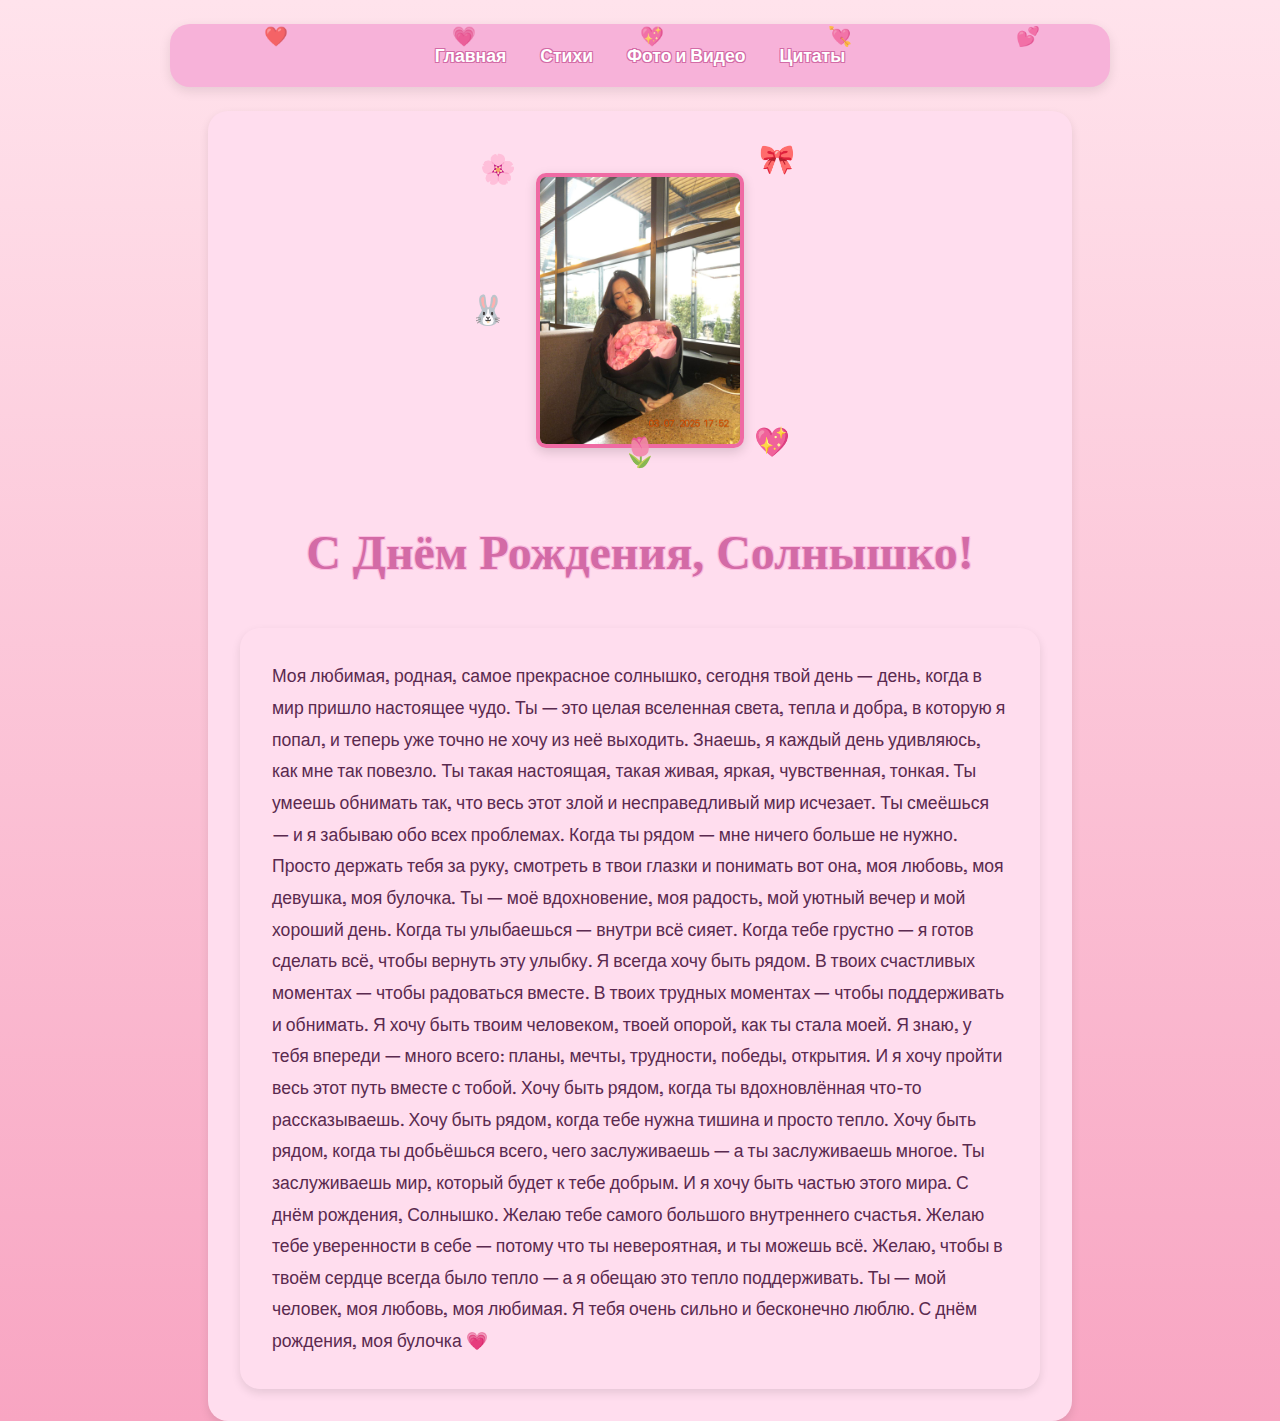
<file: index.html>
<!DOCTYPE html>
<html lang="ru">
<head>
  <meta charset="UTF-8">
  <title>С Днём Рождения!</title>
  <link rel="stylesheet" href="styles.css">
  <link rel="preconnect" href="https://fonts.googleapis.com">
  <link rel="preconnect" href="https://fonts.gstatic.com" crossorigin>
  <link href="https://fonts.googleapis.com/css2?family=Savate:ital,wght@0,200..900;1,200..900" rel="stylesheet">
  <meta name="viewport" content="width=device-width, initial-scale=1.0">
</head>
<body class="main-bg">
  <nav>
    <div class="floating-hearts">
      <span>❤️</span>
      <span>💗</span>
      <span>💖</span>
      <span>💘</span>
      <span>💕</span>
    </div>
    <div class="nav-links">
        <a href="index.html">Главная</a>
        <a href="poems.html">Стихи</a>
        <a href="gallery.html">Фото и Видео</a>
        <a href="quotes.html">Цитаты</a>
  </div>
</nav>


  <section class="greeting">
  <div class="sticker-container">
    <img src="images/photo_4_2025-06-05_16-07-23.jpg" alt="Фото">
    <div class="stickers">
      <span>🌸</span>
      <span>💖</span>
      <span>🐰</span>
      <span>🎀</span>
      <span>🌷</span>
    </div>
  </div>
    <h1>С Днём Рождения, Солнышко!</h1>
    <p class="greeting">Моя любимая, родная, самое прекрасное солнышко, сегодня твой день — день, когда в мир пришло настоящее чудо.
Ты — это целая вселенная света, тепла и добра, в которую я попал, и теперь уже точно не хочу из неё выходить.

Знаешь, я каждый день удивляюсь, как мне так повезло.
Ты такая настоящая, такая живая, яркая, чувственная, тонкая.
Ты умеешь обнимать так, что весь этот злой и несправедливый мир исчезает.
Ты смеёшься — и я забываю обо всех проблемах.

Когда ты рядом — мне ничего больше не нужно. Просто держать тебя за руку, смотреть в твои глазки и понимать вот она, моя любовь, моя девушка, моя булочка.
Ты — моё вдохновение, моя радость, мой уютный вечер и мой хороший день.

Когда ты улыбаешься — внутри всё сияет.
Когда тебе грустно — я готов сделать всё, чтобы вернуть эту улыбку.
Я всегда хочу быть рядом. В твоих счастливых моментах — чтобы радоваться вместе. В твоих трудных моментах — чтобы поддерживать и обнимать. Я хочу быть твоим человеком, твоей опорой, как ты стала моей.

Я знаю, у тебя впереди — много всего: планы, мечты, трудности, победы, открытия.
И я хочу пройти весь этот путь вместе с тобой.
Хочу быть рядом, когда ты вдохновлённая что-то рассказываешь. Хочу быть рядом, когда тебе нужна тишина и просто тепло.
Хочу быть рядом, когда ты добьёшься всего, чего заслуживаешь — а ты заслуживаешь многое.
Ты заслуживаешь мир, который будет к тебе добрым. И я хочу быть частью этого мира.

С днём рождения, Солнышко.
Желаю тебе самого большого внутреннего счастья.
Желаю тебе уверенности в себе — потому что ты невероятная, и ты можешь всё.
Желаю, чтобы в твоём сердце всегда было тепло — а я обещаю это тепло поддерживать.
Ты — мой человек, моя любовь, моя любимая.
Я тебя очень сильно и бесконечно люблю.

С днём рождения, моя булочка 💗</p>
  </section>
</body>
</html>
</file>
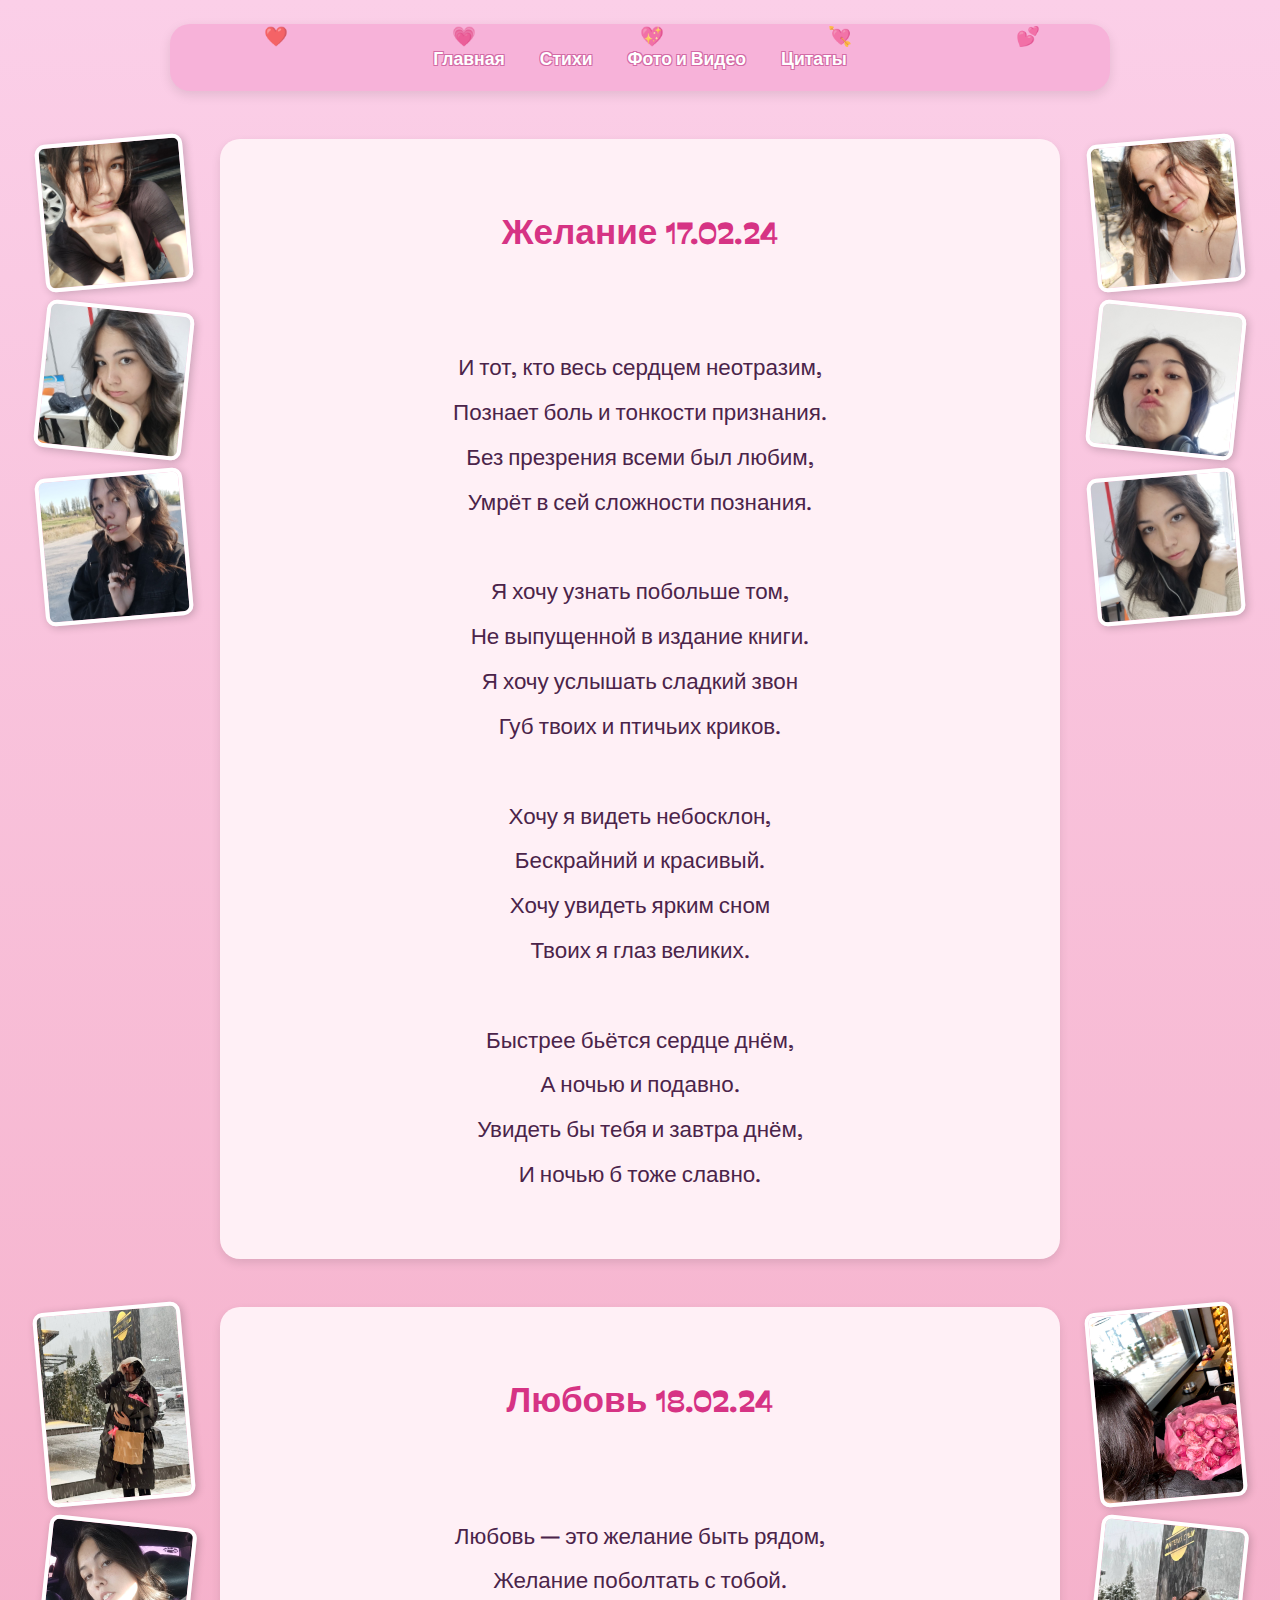
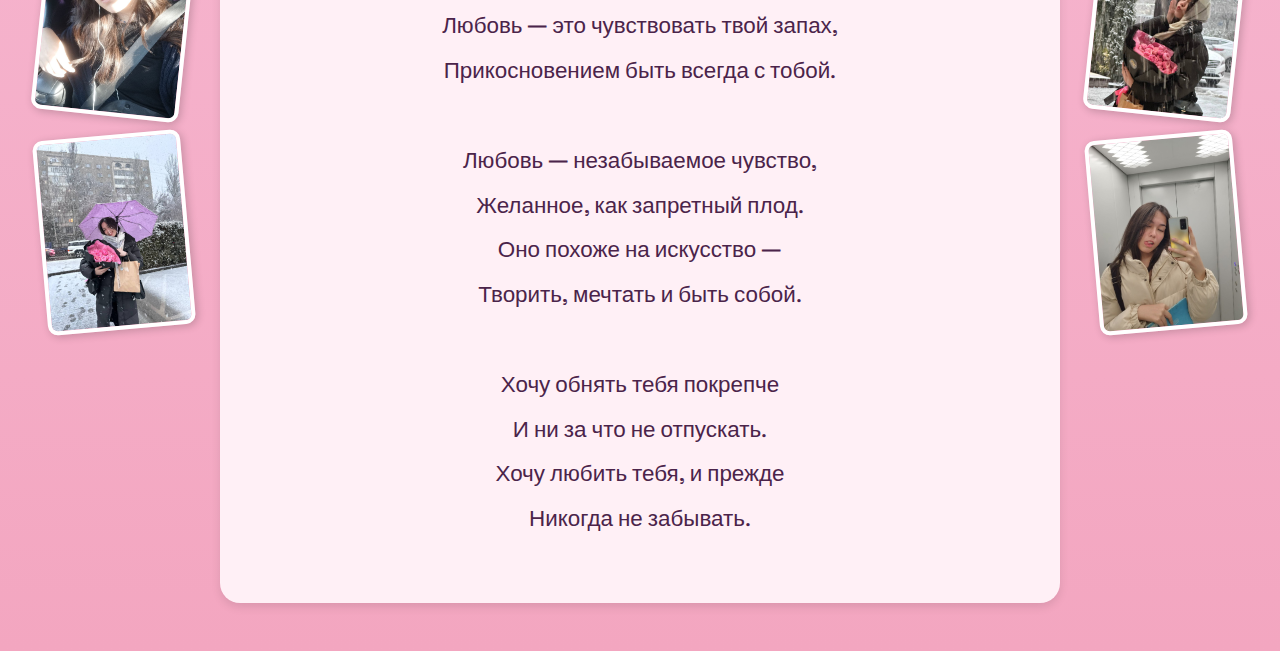
<file: poems.html>
<!DOCTYPE html>
<html lang="ru">
<head>
  <meta charset="UTF-8">
  <title>Стихи</title>
  <link rel="stylesheet" href="styles.css">
  <link rel="preconnect" href="https://fonts.googleapis.com">
  <link rel="preconnect" href="https://fonts.gstatic.com" crossorigin>
  <link href="https://fonts.googleapis.com/css2?family=Savate:ital,wght@0,200..900;1,200..900" rel="stylesheet">
  <meta name="viewport" content="width=device-width, initial-scale=1.0">
  <style>
body {
  margin: 0;
  font-family: 'Savate', sans-serif;
  background: linear-gradient(to bottom, #fbcfe8, #f3a6c0);
  color: #4b244a;
  font-size: 1.2rem; /* увеличен общий размер текста */
}

nav {
  background-color: #f7b2d9;
  padding: 20px;
  text-align: center;
  border-radius: 20px;
  margin: 1.5rem auto;
  max-width: 900px;
  position: relative;
  overflow: hidden;
  box-shadow: 0 4px 12px rgba(0, 0, 0, 0.1);
  font-size: 1.3rem; /* увеличен размер текста навигации */
}

.nav-links a {
  margin: 0 15px;
  color: white;
  text-decoration: none;
  font-weight: bold;
  position: relative;
  z-index: 2;
  text-shadow:
    -1px -1px 0 #d36ba6,
     1px -1px 0 #d36ba6,
    -1px  1px 0 #d36ba6,
     1px  1px 0 #d36ba6;
}

.floating-hearts {
  position: absolute;
  top: 0; left: 0;
  width: 100%; height: 100%;
  pointer-events: none;
  z-index: 1;
}

.floating-hearts span {
  position: absolute;
  font-size: 1.2rem;
  animation: floatHeart 10s linear infinite;
  opacity: 0.7;
}

.floating-hearts span:nth-child(1) { left: 10%; animation-delay: 0s; animation-duration: 6s; }
.floating-hearts span:nth-child(2) { left: 30%; animation-delay: 2s; animation-duration: 5.5s; }
.floating-hearts span:nth-child(3) { left: 50%; animation-delay: 4s; animation-duration: 6.5s; }
.floating-hearts span:nth-child(4) { left: 70%; animation-delay: 1s; animation-duration: 5s; }
.floating-hearts span:nth-child(5) { left: 90%; animation-delay: 3s; animation-duration: 7s; }

@keyframes floatHeart {
  0% { top: 100%; transform: translateX(0) rotate(0deg); opacity: 0; }
  10% { opacity: 0.6; }
  80% { opacity: 0.6; }
  100% { top: -10%; transform: translateX(-100px) rotate(360deg); opacity: 0; }
}

.poem-wrapper {
  display: flex;
  justify-content: center;
  gap: 2rem;
  max-width: 1200px;
  margin: 3rem auto;
  padding: 0 1rem;
}

.collage {
  display: flex;
  flex-direction: column;
  gap: 1.2rem;
}

.collage img {
  width: 140px; /* увеличено с 100px */
  height: auto;
  object-fit: cover;
  border: 4px solid white;
  border-radius: 10px;
  box-shadow: 2px 2px 8px rgba(0, 0, 0, 0.2);
  transform: rotate(-5deg);
  transition: transform 0.3s ease;
}

.collage img:nth-child(even) {
  transform: rotate(6deg);
}

.poem-section {
  background-color: #fff0f6;
  padding: 2.5rem;
  border-radius: 20px;
  flex: 1;
  box-shadow: 0 4px 10px rgba(0, 0, 0, 0.1);
  display: flex;
  flex-direction: column;
  justify-content: center;
}

.poem-section h2 {
  text-align: center;
  font-size: 2.2rem;
  color: #d63384;
  margin-bottom: 1.5rem;
}

.poem-section p {
  text-align: center;
  white-space: pre-line;
  line-height: 2;
  font-size: 1.4rem;
}

/* Скрываем коллажи на телефонах */
@media (max-width: 768px) {
  .poem-wrapper {
    flex-direction: row;
    align-items: center;
  }
  .collage {
    width: 60px; /* уменьшим ширину на телефонах */
    gap: 0.5rem;
  }

  .collage img {
    width: 100%;
  }
  
  nav {
    font-size: 1rem;
    padding: 15px 10px;
  }

  .nav-links a {
    margin: 8px;
  }

  .poem-section {
    padding: 1.8rem;
  }

  .poem-section h2 {
    font-size: 1.6rem;
  }

  .poem-section p {
    font-size: 1.1rem;
  }
}

  </style>
</head>
<body>

  <nav>
    <div class="floating-hearts">
      <span>❤️</span>
      <span>💗</span>
      <span>💖</span>
      <span>💘</span>
      <span>💕</span>
    </div>
    <div class="nav-links">
      <a href="index.html">Главная</a>
      <a href="poems.html">Стихи</a>
      <a href="gallery.html">Фото и Видео</a>
      <a href="quotes.html">Цитаты</a>
    </div>
  </nav>

  <div class="poem-wrapper">
    <div class="collage">
      <img src="images/photo_1_2025-06-05_16-08-26.jpg" alt="">
      <img src="images/photo_8_2025-06-05_16-08-26.jpg" alt="">
      <img src="images/photo_15_2025-06-05_16-08-26.jpg" alt="">
    </div>

    <section class="poem-section">
      <h2>Желание <small>17.02.24</small></h2>
      <p>
И тот, кто весь сердцем неотразим,  
Познает боль и тонкости признания.  
Без презрения всеми был любим,  
Умрёт в сей сложности познания.  

Я хочу узнать побольше том,  
Не выпущенной в издание книги.  
Я хочу услышать сладкий звон  
Губ твоих и птичьих криков.  

Хочу я видеть небосклон,  
Бескрайний и красивый.  
Хочу увидеть ярким сном  
Твоих я глаз великих.  

Быстрее бьётся сердце днём,  
А ночью и подавно.  
Увидеть бы тебя и завтра днём,  
И ночью б тоже славно.
      </p>
    </section>

    <div class="collage">
      <img src="images/photo_4_2025-06-05_16-08-26.jpg" alt="">
      <img src="images/photo_21_2025-06-05_16-08-26.jpg" alt="">
      <img src="images/photo_11_2025-06-05_16-08-26.jpg" alt="">
    </div>
  </div>

  <div class="poem-wrapper">
    <div class="collage">
      <img src="images/photo_1_2025-06-05_16-07-23.jpg" alt="photo7">
      <img src="images/photo_16_2025-06-05_16-08-26.jpg" alt="photo8">
      <img src="images/photo_3_2025-06-05_16-07-23.jpg" alt="photo9">
    </div>
    <section class="poem-section">
      <h2>Любовь <small>18.02.24</small></h2>
      <p>
Любовь — это желание быть рядом,  
Желание поболтать с тобой.  
Любовь — это чувствовать твой запах,  
Прикосновением быть всегда с тобой.  

Любовь — незабываемое чувство,  
Желанное, как запретный плод.  
Оно похоже на искусство —  
Творить, мечтать и быть собой.  

Хочу обнять тебя покрепче  
И ни за что не отпускать.  
Хочу любить тебя, и прежде  
Никогда не забывать.
      </p>
    </section>
    <div class="collage">
     <img src="images/photo_7_2025-06-05_16-07-23.jpg"photo10">
     <img src="images/photo_2_2025-06-05_16-07-23.jpg" alt="photo11">
     <img src="images/photo_17_2025-06-05_16-08-26.jpg" alt="photo12">
    </div>
  </div>


</body>
</html>
</file>
<file: styles.css>
body {
  margin: 0;
  font-family: 'Savate', sans-serif;
  color: #2d2d2d;
}

nav {
  background-color: #f7b2d9; 
  padding: 10px;
  text-align: center;
}

nav a {
  margin: 0 15px;
  color: white;
  text-decoration: none;
  font-weight: bold;
  text-shadow:
    -1px -1px 0 #d36ba6,
     1px -1px 0 #d36ba6,
    -1px  1px 0 #d36ba6,
     1px  1px 0 #d36ba6;
}

nav {
  background-color: #f7b2d9; 
  padding: 20px;
  text-align: center;
  border-radius: 20px; 
  margin: 1.5rem auto;
  max-width: 900px;
  position: relative;
  overflow: hidden;
  box-shadow: 0 4px 12px rgba(0, 0, 0, 0.1);
}

h1 {
  text-align: center;
  font-family: 'Dancing Script', cursive;
  font-size: 48px;
  color: #d36ba6; 
  text-shadow:
    -1px -1px 0 #fbbde0,
     1px -1px 0 #fbbde0,
    -1px  1px 0 #fbbde0,
     1px  1px 0 #fbbde0;
}



.nav-links a {
  margin: 0 15px;
  color: white;
  text-decoration: none;
  font-weight: bold;
  font-size: 1.1rem;
  position: relative;
  z-index: 2;
  text-shadow:
    -1px -1px 0 #d36ba6,
     1px -1px 0 #d36ba6,
    -1px  1px 0 #d36ba6,
     1px  1px 0 #d36ba6;
}

/* Летающие сердечки */
.floating-hearts {
  position: absolute;
  top: 0;
  left: 0;
  width: 100%;
  height: 100%;
  pointer-events: none;
  z-index: 1;
}

.floating-hearts span {
  position: absolute;
  font-size: 1.2rem;
  animation: floatHeart 10s linear infinite;
  opacity: 0.7;
}

.floating-hearts span:nth-child(1) {
  left: 10%;
  animation-delay: 0s;
  animation-duration: 6s;
}

.floating-hearts span:nth-child(2) {
  left: 30%;
  animation-delay: 2s;
  animation-duration: 5.5s;
}

.floating-hearts span:nth-child(3) {
  left: 50%;
  animation-delay: 4s;
  animation-duration: 6.5s;
}

.floating-hearts span:nth-child(4) {
  left: 70%;
  animation-delay: 1s;
  animation-duration: 5s;
}

.floating-hearts span:nth-child(5) {
  left: 90%;
  animation-delay: 3s;
  animation-duration: 7s;
}


/* Анимация движения по диагонали */
@keyframes floatHeart {
  0% {
    top: 100%;
    transform: translateX(0) rotate(0deg);
    opacity: 0;
  }
  10% {
    opacity: 0.6;
  }
  80% {
    opacity: 0.6;
  }
  100% {
    top: -10%;
    transform: translateX(-100px) rotate(360deg);
    opacity: 0;
  }
}


.main-bg {
  background: linear-gradient(to bottom, #ffe3ec, #f8a5c2); 
}


.greeting {
    background-color: #ffddee;
    color: #5a2a4f; 
    padding: 2rem;
    border-radius: 20px;
    box-shadow: 0 4px 10px rgba(0, 0, 0, 0.1);
    max-width: 800px;
    margin: auto;
    line-height: 1.8;
    font-size: 1.1rem;
}

.greeting span {
    color: #b03060; 
    font-weight: bold;
}

.greeting strong {
    color: #d63384;
}

.greeting img {
  display: block;
  margin: 0 auto 1.5rem; 
  max-width: 200px;
  border-radius: 10px;
  border: 4px solid #ef6aa3;
  box-shadow: 0 4px 12px rgba(0, 0, 0, 0.15);
}


/* Стикеры */

.sticker-container {
  position: relative;
  display: block;         
  width: 260px;           
  margin: 0 auto 2rem;    
  padding: 30px;          
  box-sizing: content-box;
}

.sticker-container img {
  max-width: 200px;
  border-radius: 10px;
  border: 4px solid #ef6aa3;
  display: block;
  margin: 0 auto;         
}

.stickers span {
  position: absolute;
  font-size: 1.8rem;
  opacity: 0.9;
  animation: floatSticker 3s ease-in-out infinite; 
}

.stickers span:nth-child(1) {
  top: 0;
  left: 0;
}
.stickers span:nth-child(2) {
  bottom: 10px;
  right: 10px;
}
.stickers span:nth-child(3) {
  top: 50%;
  left: -10px;
  transform: translateY(-50%);
}
.stickers span:nth-child(4) {
  top: -10px;
  right: 5px;
}
.stickers span:nth-child(5) {
  bottom: 0;
  left: 50%;
  transform: translateX(-50%);
}

@keyframes floatSticker {
  0% {
    transform: translateY(0) rotate(0deg);
  }
  50% {
    transform: translateY(-12px) rotate(10deg);
  }
  100% {
    transform: translateY(0) rotate(0deg);
  }
}


/* Адаптивность для мобильных устройств */
@media (max-width: 600px) {
  nav {
    max-width: 100%;
    padding: 15px 10px;
    border-radius: 15px;
  }

  .nav-links {
    display: flex;
    flex-wrap: wrap;
    justify-content: center;
    gap: 10px;
  }

  .nav-links a {
    font-size: 1rem;
    margin: 5px 8px;
  }

  .floating-hearts span {
    font-size: 1rem;
  }

  .greeting {
    padding: 1rem 1.2rem;
    max-width: 95%;
    font-size: 1rem;
    line-height: 1.5;
  }

  .greeting h1 {
    font-size: 2rem;
  }

  .sticker-container {
    width: 90%;
    max-width: 260px;
    padding: 15px;
  }

  .sticker-container img {
    max-width: 150px;
    border-width: 3px;
  }

  .stickers span {
    font-size: 1.3rem;
    animation-duration: 2s;
  }
}

.media-container {
  max-width: 900px;
  margin: 2rem auto;
  padding: 1rem;
  text-align: center;
  background: linear-gradient(to bottom, #fcd6e4, #fbcfe8); /* японский розовый -> бутон вишни */
  border-radius: 20px;
  box-shadow: 0 4px 12px rgba(0, 0, 0, 0.1);
}

.media-container h2 {
  font-size: 2rem;
  color: #d63384;
  margin-bottom: 1rem;
}

.media-photo {
  width: 100%;
  max-width: 600px;
  border-radius: 16px;
  box-shadow: 0 4px 10px rgba(0,0,0,0.2);
  margin-bottom: 2rem;
  border: 5px solid #f3a6c0; /* персидский розовый */
}

.video-wrapper {
  display: flex;
  flex-direction: column;
  gap: 1.5rem;
  align-items: center;
}

.video-wrapper video {
  width: 100%;
  max-width: 600px;
  border-radius: 12px;
  box-shadow: 0 4px 8px rgba(0,0,0,0.15);
}

/* Адаптивность */
@media (max-width: 768px) {
  .media-container h2 {
    font-size: 1.5rem;
  }

  .media-photo,
  .video-wrapper video {
    width: 100%;
    max-width: 90vw;
  }
}

.custom-video {
  border: 4px solid #f77fbf;
  border-radius: 15px;
  box-shadow: 0 6px 12px rgba(0, 0, 0, 0.2);
  max-width: 90%;
  margin: 1.5rem auto;
  display: block;
}
</file>
